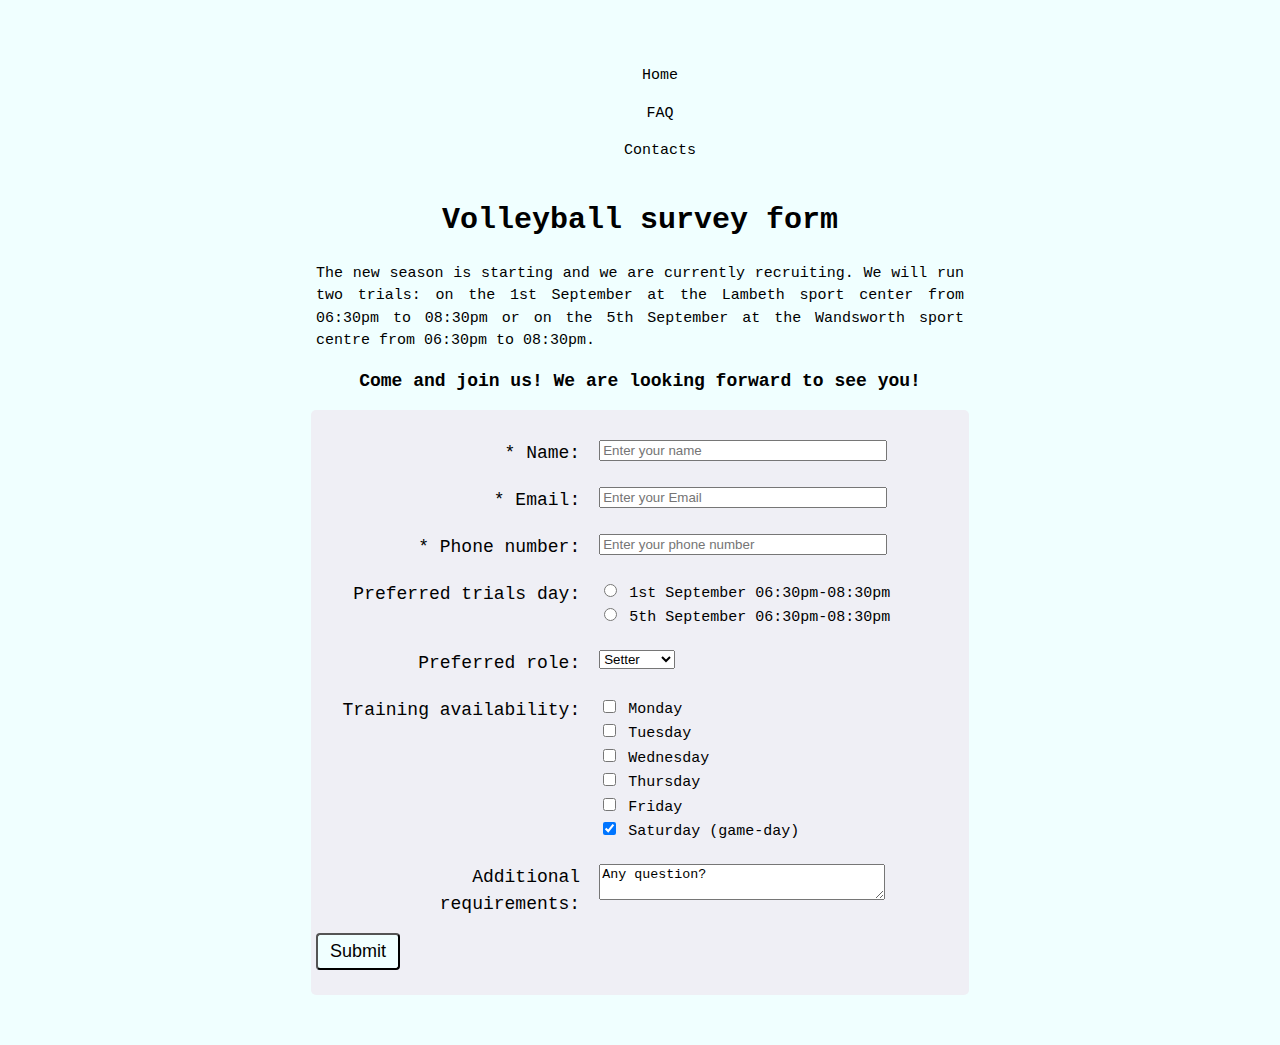
<file: fCC-responsive-web-design/survey_form/index.html>
<!-- 
Objective: Build a CodePen.io app that is functionally similar to this: https://codepen.io/freeCodeCamp/full/VPaoNP.
-->

<!doctype html>

<html lang="en">

  <head>

    <!-- Required meta tags -->
    <meta charset="utf-8">
    <meta name="viewport" content="width=device-width, initial-scale=1, shrink-to-fit=no">
  
    <!-- link to my CSS -->
    <link rel="stylesheet" href="style.css">

    <title>Survey form</title>

  </head>

  <body>

    <header>
        <nav>
            <ul class="nav">Home</ul>
            <ul class="nav">FAQ</ul>
            <ul class="nav">Contacts</ul>
        </nav>
    </header>
      
    <h1 id="title">Volleyball survey form</h1>
    
    <div>

        <div id="outer-form">
           
            <div>
                <p id="description">
                The new season is starting and we are currently recruiting. We will run two trials: on the 1st September at the Lambeth sport center from 06:30pm to 08:30pm or on the 5th September at the Wandsworth sport centre from 06:30pm to 08:30pm.
                </p>
            </div>

            <h2 id="description-2">Come and join us! We are looking forward to see you!</h2> 

            <form id="survey-form" method="get">

                <div id="personal-info">
                    <div>
                        <div class="left-tab">
                            <label for="Name" id="name-label">* Name:</label>
                        </div>
                        <div class="right-tab">
                            <input class="text" type="text" id="name" placeholder="Enter your name" required>
                        </div>
                    </div>
                    <div>
                        <div class="left-tab">
                            <label for="Email" id="email-label">* Email:</label>
                        </div>
                        <div class="right-tab">
                            <input class="text" type="email" id="email" placeholder="Enter your Email" required>
                        </div>
                    </div>
                    <div>
                        <div class="left-tab">
                            <label for="Phone" id="number-label">* Phone number:</label>
                        </div>
                        <div class="right-tab">
                            <input class="text" type="number" id="number" placeholder="Enter your phone number" min="0" max="9999999999" required>
                        </div>
                    </div>
                </div>

                <div id="trials">
                    <div class="left-tab">
                        <label for="Trial-day" id="trial-day">Preferred trials day:</label>
                    </div>
                    <div class="right-tab">
                        <input type="radio" id="radio" name="radio-buttons" value="1st-sept"> 1st September 06:30pm-08:30pm<br>
                        <input type="radio" id="radio" name="radio-buttons" value="5th-sept"> 5th September 06:30pm-08:30pm
                    </div>
                </div>

                <div id="role">
                    <div class="left-tab">
                        <label for="Role" id="role">Preferred role:</label>
                    </div>
                    <div class="right-tab">
                        <select id="dropdown">
                            <option value="setter">Setter</option>
                            <option value="hitter">Hitter</option>
                            <option value="middle">Middle</option>
                            <option value="opposite">Opposite</option>
                            <option value="libero">Libero</option>
                        </select>
                    </div>
                </div>

                <div id="availability">
                    <div class="left-tab">
                        <label for="Availability" id="availability">Training availability:</label>
                    </div>
                    <div class="right-tab">
                        <input type="checkbox" name="monday" value="Monday"> Monday<br>
                        <input type="checkbox" name="tuesday" value="Tuesday"> Tuesday<br>
                        <input type="checkbox" name="wednesday" value="Wednesday"> Wednesday<br>
                        <input type="checkbox" name="thursday" value="Thursday"> Thursday<br>
                        <input type="checkbox" name="friday" value="Friday"> Friday<br>
                        <input type="checkbox" name="saturday" value="Saturday" checked> Saturday (game-day)
                    </div>
                </div>

                <div id="extra">
                    <div class="left-tab">
                        <label for="extra" id="extra-label">Additional requirements:</label>
                    </div>
                    <div class="right-tab">
                        <textarea>Any question?</textarea>
                    </div>
                </div>

                <div id="submit-div"> 
                    <button id="submit" type="submit">Submit</button>
                </div>

            </form>
        </div>

    </div>
        
  </body>
    
<script src="https://cdn.freecodecamp.org/testable-projects-fcc/v1/bundle.js"></script>
    
</html>
</file>
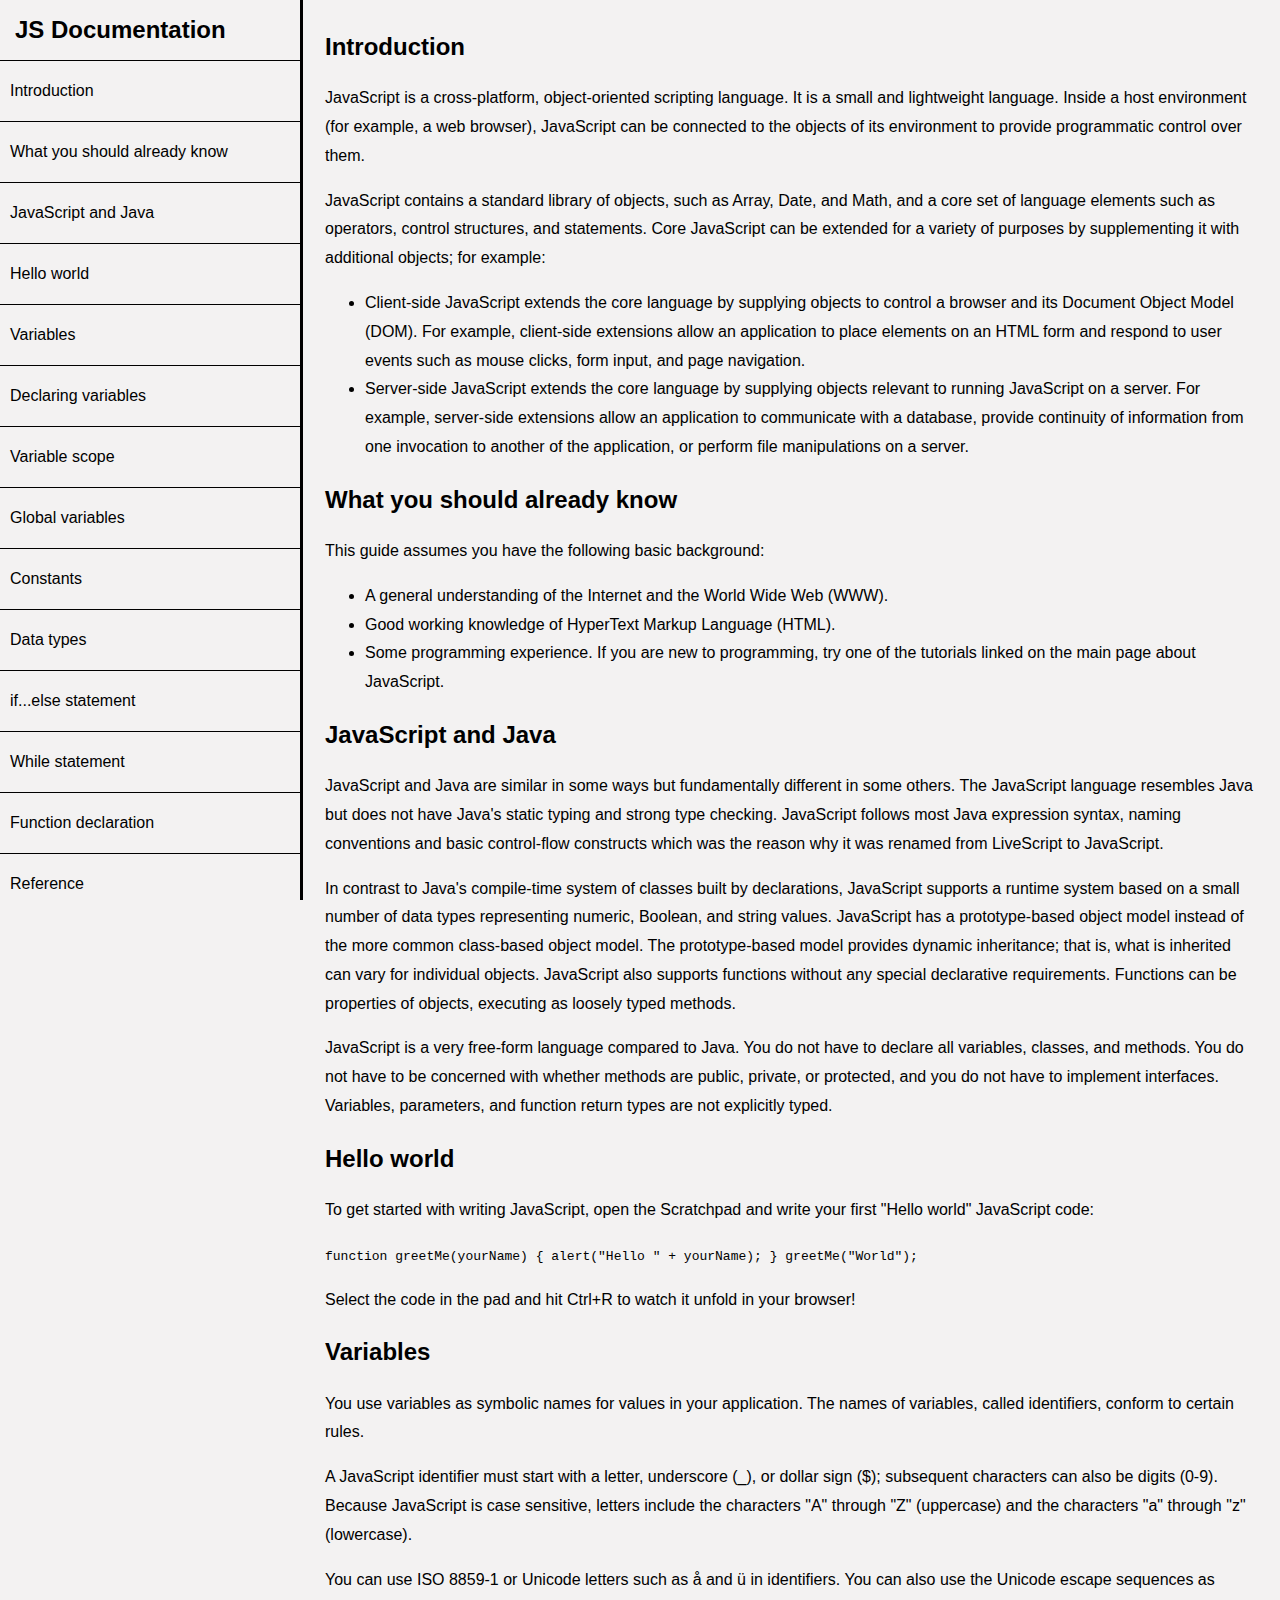
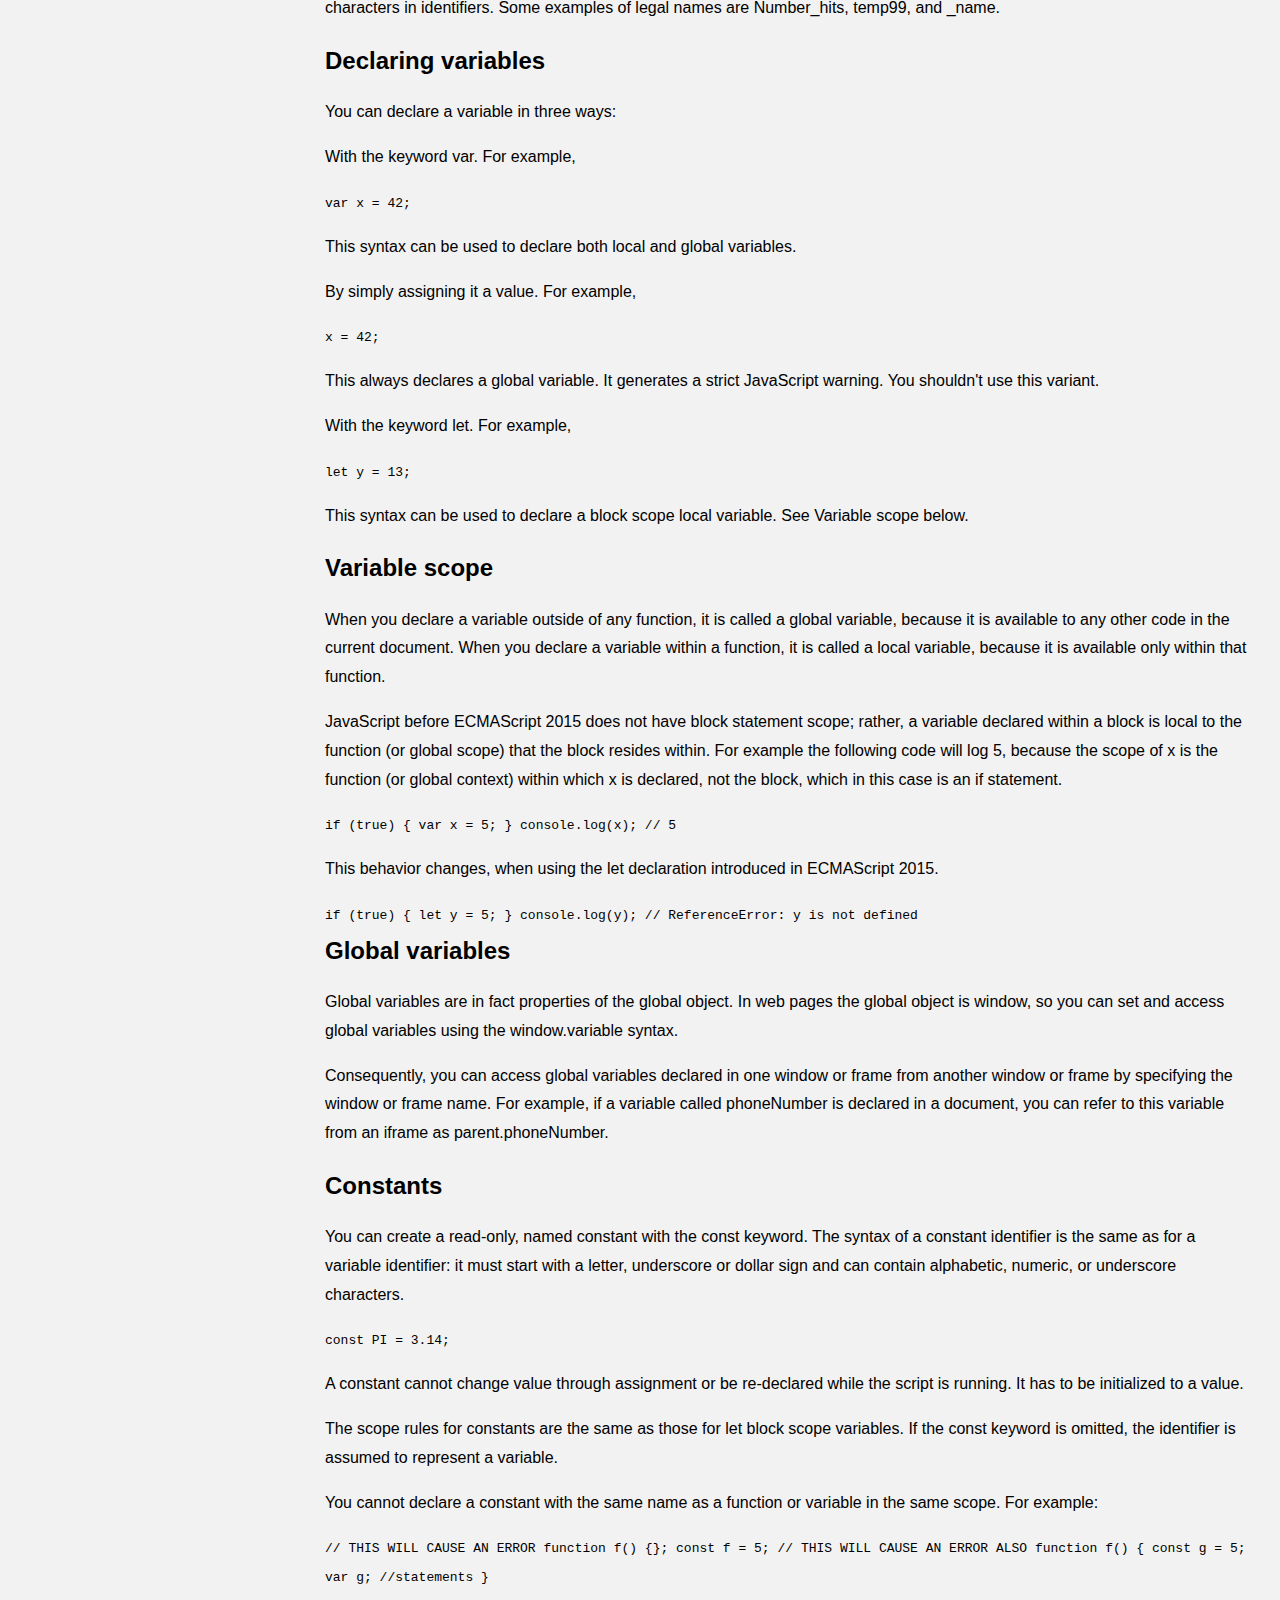
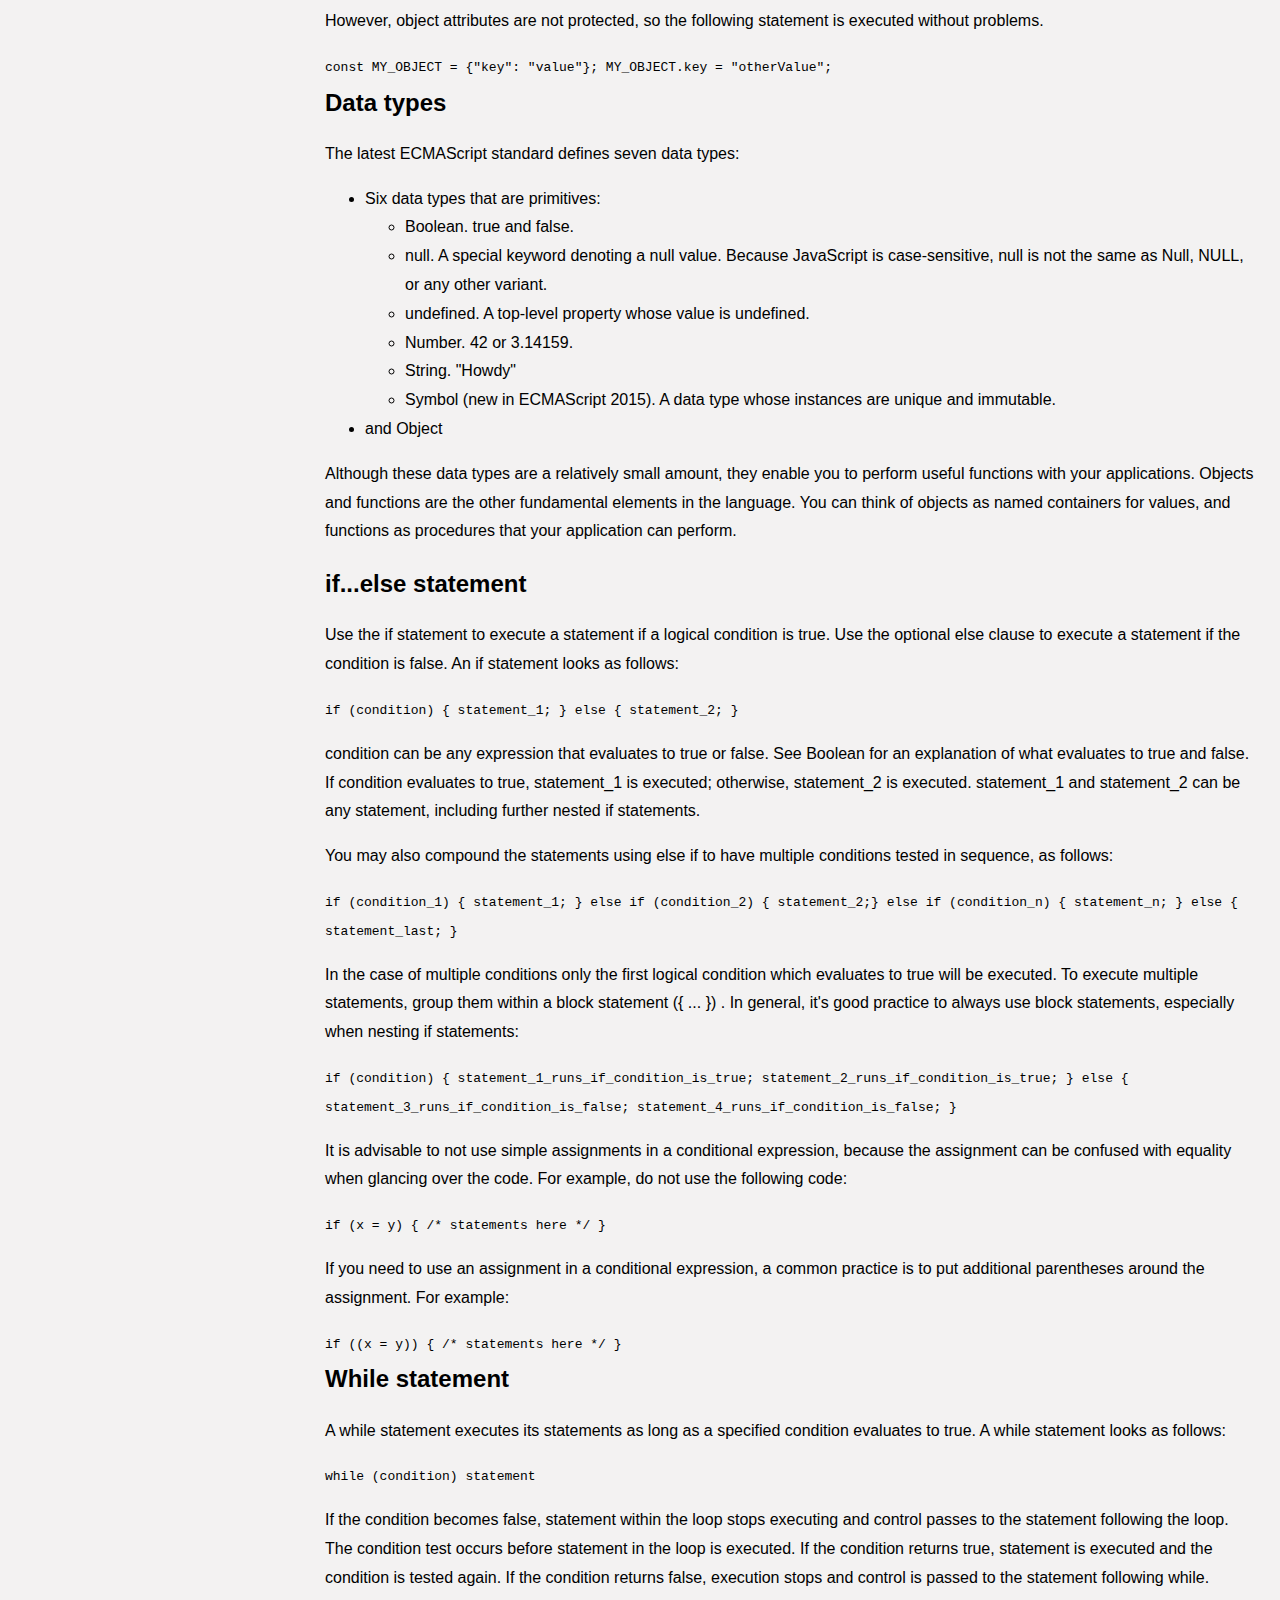
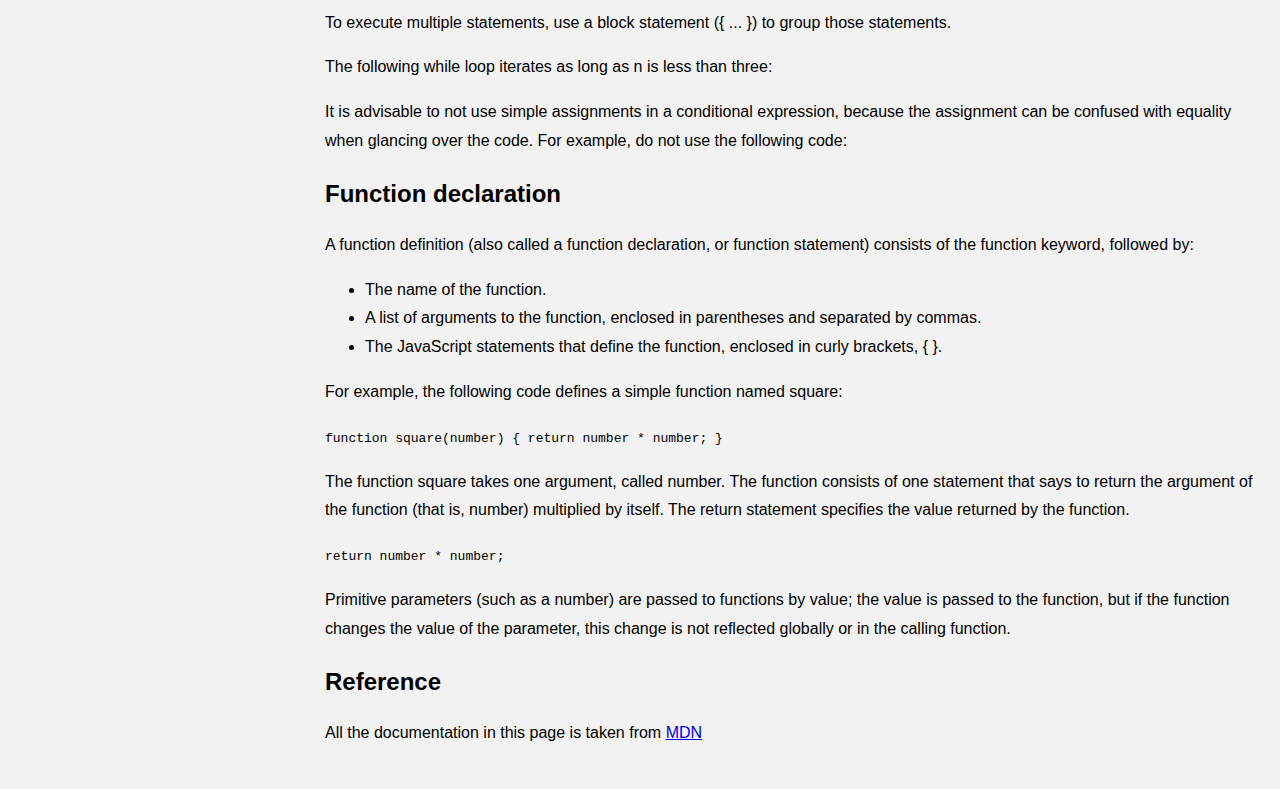
<file: fCC-responsive-web-design/tech_documentation/index.html>
<!doctype html>

<html lang="en">

  <head>

    <!-- Required meta tags -->
    <meta charset="utf-8">
    <meta name="viewport" content="width=device-width, initial-scale=1, shrink-to-fit=no">

    <!-- link to my CSS -->
    <link rel="stylesheet" href="style.css">

    <title>Technical documentation page</title>

  </head>

  <body>
      
      <main id="main-doc">
          
          <section id="Introduction" class="main-section">
              <header>Introduction</header>
              <p>JavaScript is a cross-platform, object-oriented scripting language. It is a small and lightweight language. Inside a host environment (for example, a web browser), JavaScript can be connected to the objects of its environment to provide programmatic control over them.</p>
              <p>JavaScript contains a standard library of objects, such as Array, Date, and Math, and a core set of language elements such as operators, control structures, and statements. Core JavaScript can be extended for a variety of purposes by supplementing it with additional objects; for example:</p>
              <ul>
                  <li>Client-side JavaScript extends the core language by supplying objects to control a browser and its Document Object Model (DOM). For example, client-side extensions allow an application to place elements on an HTML form and respond to user events such as mouse clicks, form input, and page navigation.</li>
                  <li>Server-side JavaScript extends the core language by supplying objects relevant to running JavaScript on a server. For example, server-side extensions allow an application to communicate with a database, provide continuity of information from one invocation to another of the application, or perform file manipulations on a server.</li>
              </ul>
          </section>
          
          <section id="What_you_should_already_know" class="main-section">
              <header>What you should already know</header>
              <p>This guide assumes you have the following basic background:</p>
              <ul>
                  <li>A general understanding of the Internet and the World Wide Web (WWW).</li>
                  <li>Good working knowledge of HyperText Markup Language (HTML).</li>
                  <li>Some programming experience. If you are new to programming, try one of the tutorials linked on the main page about JavaScript.</li>
              </ul>
          </section>
          
          <section id="JavaScript_and_Java" class="main-section">
              <header>JavaScript and Java</header>
              <p>JavaScript and Java are similar in some ways but fundamentally different in some others. The JavaScript language resembles Java but does not have Java's static typing and strong type checking. JavaScript follows most Java expression syntax, naming conventions and basic control-flow constructs which was the reason why it was renamed from LiveScript to JavaScript.</p>
              <p>In contrast to Java's compile-time system of classes built by declarations, JavaScript supports a runtime system based on a small number of data types representing numeric, Boolean, and string values. JavaScript has a prototype-based object model instead of the more common class-based object model. The prototype-based model provides dynamic inheritance; that is, what is inherited can vary for individual objects. JavaScript also supports functions without any special declarative requirements. Functions can be properties of objects, executing as loosely typed methods.</p>
              <p>JavaScript is a very free-form language compared to Java. You do not have to declare all variables, classes, and methods. You do not have to be concerned with whether methods are public, private, or protected, and you do not have to implement interfaces. Variables, parameters, and function return types are not explicitly typed.</p>
          </section>
          
          <section id="Hello_world" class="main-section">
              <header>Hello world</header>
              <p>To get started with writing JavaScript, open the Scratchpad and write your first "Hello world" JavaScript code:</p>
              <code>
                  function greetMe(yourName) { alert("Hello " + yourName); }
                  greetMe("World");
              </code>
              <p>Select the code in the pad and hit Ctrl+R to watch it unfold in your browser!</p>
          </section>
          
          <section id="Variables" class="main-section">
              <header>Variables</header>
              <p>You use variables as symbolic names for values in your application. The names of variables, called identifiers, conform to certain rules.</p>
              <p>A JavaScript identifier must start with a letter, underscore (_), or dollar sign ($); subsequent characters can also be digits (0-9). Because JavaScript is case sensitive, letters include the characters "A" through "Z" (uppercase) and the characters "a" through "z" (lowercase).</p>
              <p>You can use ISO 8859-1 or Unicode letters such as å and ü in identifiers. You can also use the Unicode escape sequences as characters in identifiers. Some examples of legal names are Number_hits, temp99, and _name.</p>
          </section>
          
          <section id="Declaring_variables" class="main-section">
              <header>Declaring variables</header>
              <p>You can declare a variable in three ways:</p>
              <p>With the keyword var. For example,</p>
              <code>
                  var x = 42;
              </code>
              <p>This syntax can be used to declare both local and global variables.</p>
              <p>By simply assigning it a value. For example,</p>
              <code>
                  x = 42;
              </code>
              <p>This always declares a global variable. It generates a strict JavaScript warning. You shouldn't use this variant.</p>
              <p>With the keyword let. For example,</p>
              <code>
                  let y = 13;
              </code>
              <p>This syntax can be used to declare a block scope local variable. See Variable scope below.</p>
          </section>
          
          <section id="Variable_scope" class="main-section">
              <header>Variable scope</header>
              <p>When you declare a variable outside of any function, it is called a global variable, because it is available to any other code in the current document. When you declare a variable within a function, it is called a local variable, because it is available only within that function.</p>
              <p>JavaScript before ECMAScript 2015 does not have block statement scope; rather, a variable declared within a block is local to the function (or global scope) that the block resides within. For example the following code will log 5, because the scope of x is the function (or global context) within which x is declared, not the block, which in this case is an if statement.</p>
              <code>
                  if (true) { var x = 5; } console.log(x); // 5
              </code>
              <p>This behavior changes, when using the let declaration introduced in ECMAScript 2015.</p>
              <code>
                  if (true) { let y = 5; } console.log(y); // ReferenceError: y is not defined
              </code>
          </section>
          
          <section id="Global_variables" class="main-section">
              <header>Global variables</header>
              <p>Global variables are in fact properties of the global object. In web pages the global object is window, so you can set and access global variables using the window.variable syntax.</p>
              <p>Consequently, you can access global variables declared in one window or frame from another window or frame by specifying the window or frame name. For example, if a variable called phoneNumber is declared in a document, you can refer to this variable from an iframe as parent.phoneNumber.</p>
          </section>
          
          <section id="Constants" class="main-section">
              <header>Constants</header>
              <p>You can create a read-only, named constant with the const keyword. The syntax of a constant identifier is the same as for a variable identifier: it must start with a letter, underscore or dollar sign and can contain alphabetic, numeric, or underscore characters.</p>
              <code>
                  const PI = 3.14;
              </code>
              <p>A constant cannot change value through assignment or be re-declared while the script is running. It has to be initialized to a value.</p>
              <p>The scope rules for constants are the same as those for let block scope variables. If the const keyword is omitted, the identifier is assumed to represent a variable.</p>
              <p>You cannot declare a constant with the same name as a function or variable in the same scope. For example:</p>
              <code>
                  // THIS WILL CAUSE AN ERROR function f() {}; const f = 5; // THIS WILL
                  CAUSE AN ERROR ALSO function f() { const g = 5; var g; //statements
                  }
              </code>
              <p>However, object attributes are not protected, so the following statement is executed without problems.</p>
              <code>
                  const MY_OBJECT = {"key": "value"}; MY_OBJECT.key = "otherValue";
              </code>
          </section>
          
          <section id="Data_types" class="main-section">
              <header>Data types</header>
              <p>The latest ECMAScript standard defines seven data types:</p>
              <ul>
                  <li>Six data types that are primitives:</li>
                    <ul>
                        <li>Boolean. true and false.</li>
                        <li>null. A special keyword denoting a null value. Because JavaScript is case-sensitive, null is not the same as Null, NULL, or any other variant.</li>
                        <li>undefined. A top-level property whose value is undefined.</li>
                        <li>Number. 42 or 3.14159.</li>
                        <li>String. "Howdy"</li>
                        <li>Symbol (new in ECMAScript 2015). A data type whose instances are unique and immutable.</li>
                    </ul>
                  <li>and Object</li>
              </ul>
              <p>Although these data types are a relatively small amount, they enable you to perform useful functions with your applications. Objects and functions are the other fundamental elements in the language. You can think of objects as named containers for values, and functions as procedures that your application can perform.</p>
          </section>
          
          <section id="if...else_statement" class="main-section">
              <header>if...else statement</header>
              <p>Use the if statement to execute a statement if a logical condition is true. Use the optional else clause to execute a statement if the condition is false. An if statement looks as follows:</p>
              <code>
                  if (condition) { statement_1; } else { statement_2; }
              </code>
              <p>condition can be any expression that evaluates to true or false. See Boolean for an explanation of what evaluates to true and false. If condition evaluates to true, statement_1 is executed; otherwise, statement_2 is executed. statement_1 and statement_2 can be any statement, including further nested if statements.</p>
              <p>You may also compound the statements using else if to have multiple conditions tested in sequence, as follows:</p>
              <code>
                  if (condition_1) { statement_1; } else if (condition_2) { statement_2;} 
                  else if (condition_n) { statement_n; } else { statement_last; }
              </code>
              <p>In the case of multiple conditions only the first logical condition which evaluates to true will be executed. To execute multiple statements, group them within a block statement ({ ... }) . In general, it's good practice to always use block statements, especially when nesting if statements:</p>
              <code>
                  if (condition) { statement_1_runs_if_condition_is_true;
                  statement_2_runs_if_condition_is_true; } else {
                  statement_3_runs_if_condition_is_false;
                  statement_4_runs_if_condition_is_false; }
              </code>
              <p>It is advisable to not use simple assignments in a conditional expression, because the assignment can be confused with equality when glancing over the code. For example, do not use the following code:</p>
              <code>if (x = y) { /* statements here */ }</code>
              <p>If you need to use an assignment in a conditional expression, a common practice is to put additional parentheses around the assignment. For example:</p>
              <code>if ((x = y)) { /* statements here */ }</code>
          </section>
          
          <section id="While_statement" class="main-section">
              <header>While statement</header>
              <p>A while statement executes its statements as long as a specified condition evaluates to true. A while statement looks as follows:</p>
              <code>
                  while (condition) statement
              </code>
              <p>If the condition becomes false, statement within the loop stops executing and control passes to the statement following the loop. The condition test occurs before statement in the loop is executed. If the condition returns true, statement is executed and the condition is tested again. If the condition returns false, execution stops and control is passed to the statement following while.</p>
              <p>To execute multiple statements, use a block statement ({ ... }) to group those statements.</p>
              <p>The following while loop iterates as long as n is less than three:</p>
              <!--<code>
                  var n = 0; var x = 0; while (n < 3) { n++; x += n; }
              </code>
              <p>With each iteration, the loop increments n and adds that value to x. Therefore, x and n take on the following values:</p>
              <ul>
                  <li>After the first pass: n = 1 and x = 1</li>
                  <li>After the second pass: n = 2 and x = 3</li>
                  <li>After the third pass: n = 3 and x = 6</li>
              </ul>-->
              <p>It is advisable to not use simple assignments in a conditional expression, because the assignment can be confused with equality when glancing over the code. For example, do not use the following code:</p>
          </section>
          
          <section id="Function_declaration" class="main-section">
              <header>Function declaration</header>
              <p>A function definition (also called a function declaration, or function statement) consists of the function keyword, followed by:</p>
              <ul>
                  <li>The name of the function.</li>
                  <li>A list of arguments to the function, enclosed in parentheses and separated by commas.</li>
                  <li>The JavaScript statements that define the function, enclosed in curly brackets, { }.</li>
              </ul>
              <p>For example, the following code defines a simple function named square:</p>
              <code>
                  function square(number) { return number * number; }
              </code>
              <p>The function square takes one argument, called number. The function consists of one statement that says to return the argument of the function (that is, number) multiplied by itself. The return statement specifies the value returned by the function.</p>
              <code>
                  return number * number;
              </code>
              <p>Primitive parameters (such as a number) are passed to functions by value; the value is passed to the function, but if the function changes the value of the parameter, this change is not reflected globally or in the calling function.</p>
          </section>         
          
          <section id="Reference" class="main-section">
              <header>Reference</header>
              <p>All the documentation in this page is taken from <a href="https://developer.mozilla.org/en-US/docs/Web/JavaScript/Guide">MDN</a></p>
          </section>
        
      </main>
      
      <nav id="navbar">
          <header>JS Documentation</header>
          <a href="#Introduction" class="nav-link">Introduction</a>
          <a href="#What_you_should_already_know" class="nav-link">What you should already know</a>
          <a href="#JavaScript_and_Java" class="nav-link">JavaScript and Java</a>
          <a href="#Hello_world" class="nav-link">Hello world</a>
          <a href="#Variables" class="nav-link">Variables</a>
          <a href="#Declaring_variables" class="nav-link">Declaring variables</a>
          <a href="#Variable_scope" class="nav-link">Variable scope</a>
          <a href="#Global_variables" class="nav-link">Global variables</a>
          <a href="#Constants" class="nav-link">Constants</a>
          <a href="#Data_types" class="nav-link">Data types</a>
          <a href="#if...else_statement" class="nav-link">if...else statement</a>
          <a href="#While_statement" class="nav-link">While statement</a>
          <a href="#Function_declaration" class="nav-link">Function declaration</a>
          <a href="#Reference" class="nav-link">Reference</a>
      </nav>    
      
      <script src="https://cdn.freecodecamp.org/testable-projects-fcc/v1/bundle.js"></script>
      
  </body>
    
</html>
</file>
<file: fCC-responsive-web-design/survey_form/style.css>
body {
    display: block;
    background-color: azure;
    margin: 50px 100px;
    font-family: 'Courier New', 'Lucida Grande', 'Lucida Sans Unicode', Tahoma, Sans-Serif;
    line-height: 1.5;
    font-size: 15px;
    font-weight: 400;
}

div {
    display: block;
}

header {
    display: flex;
    flex-direction: row;
    text-align: center;
    justify-content: center;
}

.nav {
    transition: 0.3s font-size linear, 0.3s color linear;
}

.nav:hover {
    color: red;
    font-size: 30px;
    transition: 0.3s font-size linear, 0.3s color linear;
}

h1 {
    display: block;
    font-weight: bold;
    text-align: center;
    transition: 0.3s font-size linear;
    transition: 0.3s color linear;
}

h1:hover{
    font-size: 40px;
    color: red;
    transition: 0.3s font-size linear, 0.3s color linear;
}

p {
    display: block;
    margin: 15px 20%;
    text-align: justify;
}

h2 {
    display: block;
    text-align: center;
    font-size: 1.2em;
    margin-bottom: 15px;
}

form {
    background-color: #efeff5;
    margin: 0 auto;
    border-radius: 5px;
    width: 60%;
    max-width: 900px;
    padding: 15px 5px;
}

.left-tab {
    display: inline-block;
    text-align: right;
    width: 40%;
    padding: 5px;
    vertical-align: top;
    margin-top: 10px;
    font-size: 1.2em;
}

.right-tab {
    display: inline-block;
    text-align: left;
    width: 48%;
    padding: 5px;
    vertical-align: top;
    margin-top: 10px;
}

textarea {
    width: 280px;
}

.text {
    width: 280px;
    vertical-align: top;
    text-align: start;
}

#questions {
    height: 100px;
}

#submit {
    text-align: center;
}

button {
    background-color: azure;
    font-size: 1.2em;
    text-align: center;
    padding: 6px 12px;
    border-radius: 4px;
    margin: 10px auto;
}
</file>
<file: fCC-responsive-web-design/tech_documentation/style.css>
body {
    background-color: #f3f2f2;
    color: black;
    font-family: Verdana, Arial, sans-serif;
}

#main-doc {
    position: absolute;
    left: 300px;
    padding: 25px;
    top: 0px;
    line-height: 1.8;
}

header {
    font-size: 1.5em;
    font-weight: bold;
}

#navbar {
    position: fixed;
    display: inline-block;
    width: 300px;
    height: 100%;
    top: 0px;
    left: 0px;
    border-right: solid;
    border-color: black;
    background-color: #f3f2f2;
    line-height: 2.5;
    overflow: auto;
}

#navbar a {
    display: block;
    cursor: pointer;
    text-decoration: none;
    font-size: 1em;
    color: black;
    border-top: 1px solid;
    border-width: 100%;
    padding: 10px;
    margin-left: auto;
}

#navbar header {
    display: block;
    margin-left: 15px;
    margin-right: 15px;
}

@media screen and (max-width: 900px) {
    #navbar {
        display: none;
    }
    
    #main-doc {
        position: absolute;
        left: 0px;
        padding: 25px;
        top: 0px;
        line-height: 1.8;
    }
}
</file>
